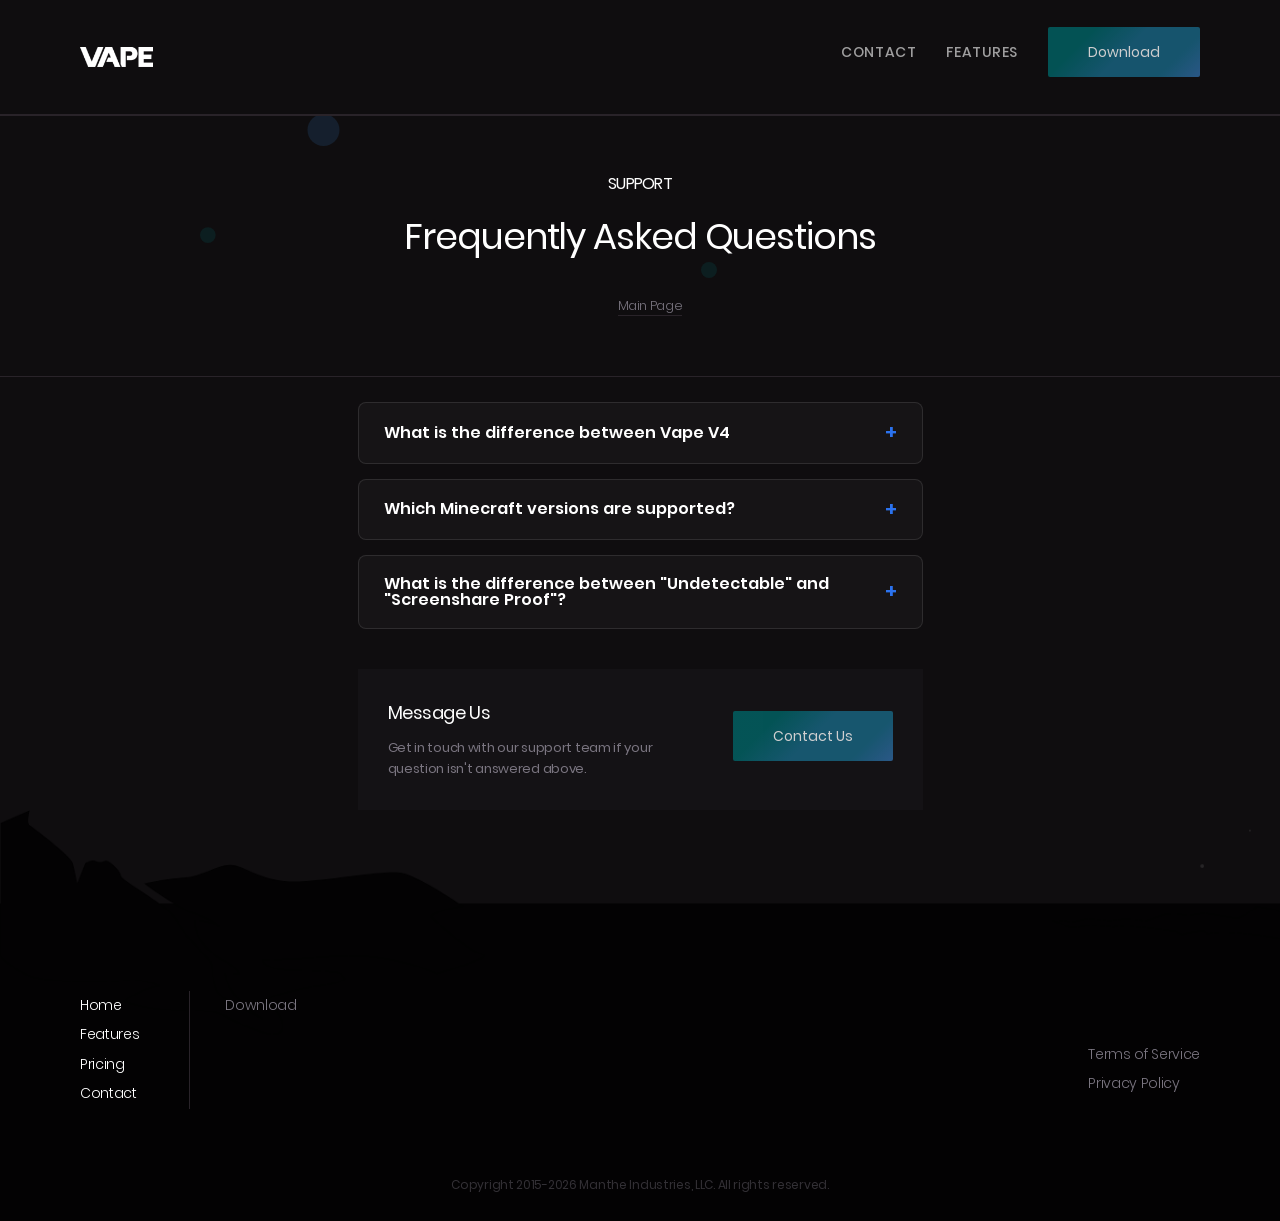
<file: contact.html>
<!DOCTYPE html>
<html lang="en"><head>
<meta name="monetag" content="60b4fbdef5b56e3f40d06905aaadae7e">
<meta charset="utf-8"/>
<meta content="width=device-width, initial-scale=1" name="viewport"/>
<link href="storage/img/Fav.ico" rel="shortcut icon" type="image/x-icon"/>
<!-- CSRF Token -->
<meta content="n333PqCtscaaIzHcjrzcbn59Mo77JFc9Y9iGKZGv" name="csrf-token"/>
<title>Free Vape Ghost Client </title>
<meta content="https://www.vape.gg" property="og:site"/>
<meta content="Vape Ghost Client" property="og:site_name"/>
<meta content="Vape Ghost Client" property="og:title"/>
<meta content="vape client, ghost client, minecraft" name="keywords"/>
<meta content="Frequently Asked Questions" name="description"/>
<!-- Fonts -->
<link href="//fonts.gstatic.com" rel="dns-prefetch"/>
<!-- Styles -->
<link href="css/redesign.css" rel="stylesheet"/>
<!-- Inline scripts -->
<link href="https://www.google.com/" rel="dns-prefetch"/>
<script async="" src="https://www.google-analytics.com/analytics.js" type="text/javascript"></script>
<script async="" src="https://www.googletagmanager.com/gtag/js?id=G-4WX47N7MMD&amp;cx=c&amp;gtm=4e69s1" type="text/javascript"></script>
<script async="" src="https://www.googletagmanager.com/gtag/js?id=UA-74070933-1" type="text/javascript"></script>
<script type="text/javascript">
    window.dataLayer = window.dataLayer || [];
    function gtag(){dataLayer.push(arguments);}
    gtag('js', new Date());
    gtag('config', 'UA-74070933-1');
</script>
<!-- Cloudflare Turnstile -->
<script async="" defer="" src="https://challenges.cloudflare.com/turnstile/v0/api.js" type="text/javascript"></script>

<style>
/* FAQ Accordion Styles */
.faq_container {
    max-width: 900px;
    margin: 0 auto 40px auto;
}
.faq_item {
    background: rgba(255, 255, 255, 0.03);
    border: 1px solid rgba(255, 255, 255, 0.1);
    border-radius: 8px;
    margin-bottom: 15px;
    overflow: hidden;
    transition: border-color 0.3s ease;
}
.faq_item:hover {
    border-color: #2b72ee;
}
.faq_question {
    padding: 20px 25px;
    font-size: 1.15rem;
    font-weight: 600;
    color: #ffffff;
    cursor: pointer;
    display: flex;
    justify-content: space-between;
    align-items: center;
    user-select: none;
}
.faq_icon {
    font-size: 1.4rem;
    color: #2b72ee;
    transition: transform 0.3s ease;
}
.faq_item.active .faq_icon {
    transform: rotate(45deg);
}
.faq_answer {
    max-height: 0;
    overflow: hidden;
    transition: max-height 0.3s ease, padding 0.3s ease;
    padding: 0 25px;
    color: #b0b8c4;
    line-height: 1.6;
}
.faq_item.active .faq_answer {
    max-height: 500px;
    padding: 0 25px 22px 25px;
    border-top: 1px solid rgba(255, 255, 255, 0.05);
}
.faq_answer p {
    margin: 10px 0;
}
</style>
</head>
<body>
<div class="wrapper">
<header class="header">
<div class="container">
<div class="header_row">
<div class="hover_mobile"></div>
<div class="logo_header">
<a class="logo" href="index.html"><img alt="" src="img/logo.png"/></a>
</div>
<div class="header_burger">
<span></span>
<div class="touchable"></div>
</div>
<div class="header_menu">
<ul class="menu">
<li>
<a class="blue_btn menu-767" href="download.html">Download</a>
</li>
<li>
<a href="contact.html">Contact</a>
</li>
<li>
<a href="features.html">Features</a>
</li>
</ul>
</div>
<div class="btn_buy_now">
<a class="blue_btn" href="download.html">Download</a>
</div>
</div>
</div>
</header>

<section class="support_top">
<div class="container">
<div class="support_abovetitle">Support</div>
<div class="support_title">Frequently Asked Questions</div>
<div class="support_breadcrumbs">
<a href="contact.html">Main Page</a>
</div>
</div>
</section>

<section class="support_content">
<div class="container">
    <div class="faq_container">
        
        <div class="faq_item">
            <div class="faq_question">
                <span>What is the difference between Vape V4</span>
                <span class="faq_icon">+</span>
            </div>
            <div class="faq_answer">
                <p><strong>Vape V4:</strong> Includes 50+ features across ghost and non-ghost modules along with a legit mod menu. It is suitable for PvP minigames and practice servers, but does not protect against screenshares.</p>
            </div>
        </div>

        <div class="faq_item">
            <div class="faq_question">
                <span>Which Minecraft versions are supported?</span>
                <span class="faq_icon">+</span>
            </div>
            <div class="faq_answer">
                <p><strong>Vape V4:</strong> 1.7.10 To Vannila/Forge/Fabric/Optifine 26.3 </p>
            </div>
        </div>

        <div class="faq_item">
            <div class="faq_question">
                <span>What is the difference between "Undetectable" and "Screenshare Proof"?</span>
                <span class="faq_icon">+</span>
            </div>
            <div class="faq_answer">
                <p><strong>Undetectable:</strong> Client features are designed not to trigger anticheats under normal usage settings, though extreme settings can still be detected.</p>
                <p><strong>Screenshare Proof:</strong> The client is specifically designed to remain hidden during manual screenshare inspections.</p>
            </div>
        </div>


    </div>

    <!-- Message Us Section -->
    <div class="message_body">
        <div class="s_left">
            <div class="s_title">Message Us</div>
            <div class="s_stitle">Get in touch with our support team if your question isn't answered above.</div>
        </div>
        <div class="s_right">
            <a class="blue_btn" href="contact.html">Contact Us</a>
        </div>
    </div>

</div>
</section>

<footer>
<div class="container">
<div class="footer_logo"><img alt="" src="img/logo.png"/></div>
<div class="footer_row">
<div class="footer_menu">
<div class="footer_menu_main">
<ul>
<li>
<a class="fm_left underline_blue" href="index.html">Home</a>
</li>
<li>
<a class="fm_left underline_blue" href="features.html">Features</a>
</li>
<li>
<a class="fm_left underline_blue" href="download.html">Pricing</a>
</li>
<li>
<a class="fm_left underline_blue" href="contact.html">Contact</a>
</li>
</ul>
</div>
<div class="footer_menu_sub">
<ul>
<li>
<a class="fm_right underline_blue" href="download.html">Download</a>
</li>
</ul>
</div>
</div>
<div class="footer_info">
<ul class="footer_info">
<li>
<a class="fm_right underline_blue" href="tos/index.html">Terms of Service</a>
</li>
<li>
<a class="fm_right underline_blue" href="tos/index.html">Privacy Policy</a>
</li>
</ul>
</div>
</div>
<div class="copyright">Copyright 2015-2026 Manthe Industries, LLC. All rights reserved.</div>
</div>
</footer>

<script src="js/redesign.js" type="text/javascript"></script>
<script type="text/javascript">
    document.addEventListener('DOMContentLoaded', function() {
        const faqItems = document.querySelectorAll('.faq_item');
        faqItems.forEach(item => {
            const question = item.querySelector('.faq_question');
            question.addEventListener('click', () => {
                const isActive = item.classList.contains('active');
                faqItems.forEach(i => i.classList.remove('active'));
                if (!isActive) {
                    item.classList.add('active');
                }
            });
        });
    });
</script>
</div>
</body></html>
</file>
